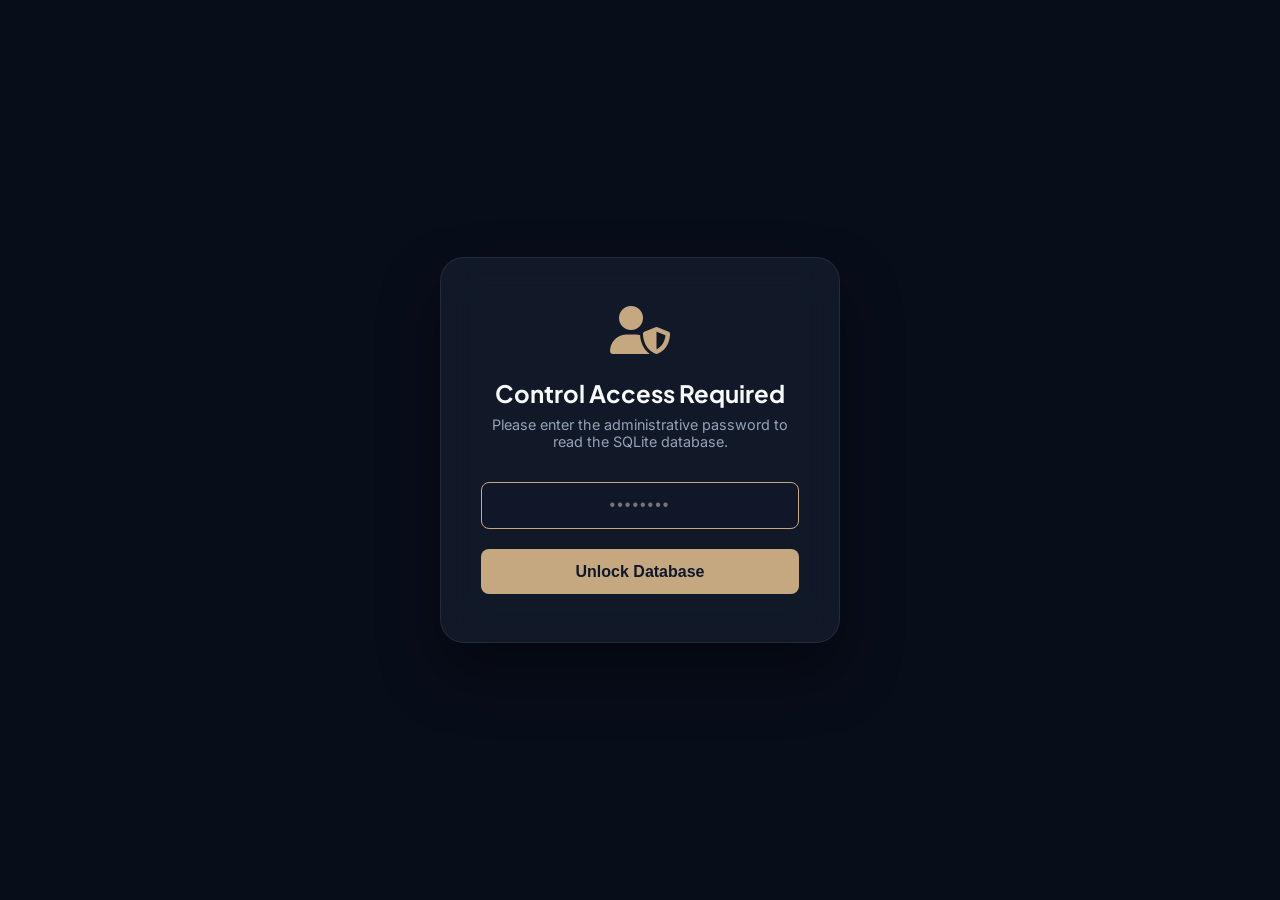
<file: admin.html>
<!DOCTYPE html>
<html lang="en">
<head>
    <meta charset="UTF-8">
    <meta name="viewport" content="width=device-width, initial-scale=1.0">
    <title>HI-TECH AIRCONS | Control Center (Database View)</title>
    
    <!-- Fonts & Icons CDN -->
    <link href="https://fonts.googleapis.com/css2?family=Plus+Jakarta+Sans:wght@500;600;700;800&family=Inter:wght@400;500;600&display=swap" rel="stylesheet">
    <link rel="stylesheet" href="https://cdnjs.cloudflare.com/ajax/libs/font-awesome/6.4.0/css/all.min.css">
    
    <style>
        :root {
            --primary: #0F172A;
            --primary-light: #1E293B;
            --accent: #E63946;
            --accent-hover: #D62230;
            --gold: #C5A880; /* Premium gold accent */
            --bg-dark: #080D1A;
            --glass-bg: rgba(30, 41, 59, 0.45);
            --glass-border: rgba(255, 255, 255, 0.08);
            --text-light: #F8FAFC;
            --text-muted: #94A3B8;
        }

        * {
            box-sizing: border-box;
            margin: 0;
            padding: 0;
        }

        body {
            font-family: 'Inter', sans-serif;
            background-color: var(--bg-dark);
            color: var(--text-light);
            min-height: 100vh;
            overflow-x: hidden;
            display: flex;
            flex-direction: column;
        }

        /* Header Admin Branding */
        .admin-header {
            padding: 1.5rem 2rem;
            background: rgba(15, 23, 42, 0.8);
            backdrop-filter: blur(16px);
            border-bottom: 1px solid var(--glass-border);
            display: flex;
            justify-content: space-between;
            align-items: center;
        }

        .logo-block {
            display: flex;
            align-items: center;
            gap: 0.75rem;
        }

        .logo-block i {
            color: var(--accent);
            font-size: 1.5rem;
        }

        .brand-name {
            font-family: 'Plus Jakarta Sans', sans-serif;
            font-weight: 800;
            font-size: 1.25rem;
            letter-spacing: -0.5px;
        }

        .brand-name span {
            color: var(--gold);
        }

        .badge-admin {
            border: 1px solid var(--gold);
            color: var(--gold);
            padding: 0.25rem 0.75rem;
            font-size: 0.75rem;
            font-weight: 700;
            text-transform: uppercase;
            border-radius: 20px;
            letter-spacing: 1px;
        }

        /* Container & Cards Dashboard */
        .admin-content {
            flex-grow: 1;
            max-width: 1200px;
            width: 100%;
            margin: 3rem auto;
            padding: 0 1.5rem;
            display: none; /* Shown after auth success */
        }

        .dashboard-grid {
            display: grid;
            grid-template-columns: repeat(3, 1fr);
            gap: 1.5rem;
            margin-bottom: 3rem;
        }

        .stat-card {
            background: var(--glass-bg);
            border: 1px solid var(--glass-border);
            backdrop-filter: blur(12px);
            border-radius: 1.25rem;
            padding: 1.5rem 2rem;
            display: flex;
            align-items: center;
            justify-content: space-between;
            box-shadow: 0 20px 40px rgba(0,0,0,0.1);
        }

        .stat-info h3 {
            font-size: 0.85rem;
            text-transform: uppercase;
            color: var(--text-muted);
            letter-spacing: 0.5px;
            margin-bottom: 0.5rem;
        }

        .stat-info p {
            font-size: 2.25rem;
            font-weight: 800;
            font-family: 'Plus Jakarta Sans', sans-serif;
            color: var(--text-light);
            line-height: 1;
        }

        .stat-icon {
            width: 56px;
            height: 56px;
            border-radius: 1rem;
            display: flex;
            align-items: center;
            justify-content: center;
            font-size: 1.5rem;
        }

        .stat-card:nth-child(1) .stat-icon { background: rgba(197, 168, 128, 0.15); color: var(--gold); }
        .stat-card:nth-child(2) .stat-icon { background: rgba(230, 57, 70, 0.15); color: var(--accent); }
        .stat-card:nth-child(3) .stat-icon { background: rgba(56, 189, 248, 0.15); color: #38bdf8; }

        /* Search Filter Controls */
        .controls-panel {
            background: var(--glass-bg);
            border: 1px solid var(--glass-border);
            border-radius: 1.25rem;
            padding: 1.25rem;
            margin-bottom: 2rem;
            display: flex;
            justify-content: space-between;
            align-items: center;
            gap: 1.5rem;
        }

        .search-box-wrapper {
            position: relative;
            flex-grow: 1;
            max-width: 450px;
        }

        .search-box-wrapper i {
            position: absolute;
            left: 1.25rem;
            top: 50%;
            transform: translateY(-50%);
            color: var(--text-muted);
        }

        .search-input {
            width: 100%;
            padding: 0.85rem 1rem 0.85rem 3rem;
            border-radius: 30px;
            background: rgba(15, 23, 42, 0.6);
            border: 1px solid var(--glass-border);
            color: white;
            font-size: 0.95rem;
            outline: none;
            transition: 0.2s;
        }

        .search-input:focus {
            border-color: var(--gold);
        }

        .btn-refresh {
            background-color: var(--primary-light);
            border: 1px solid var(--glass-border);
            color: var(--text-light);
            padding: 0.85rem 1.5rem;
            border-radius: 30px;
            font-weight: 600;
            font-size: 0.9rem;
            cursor: pointer;
            display: inline-flex;
            align-items: center;
            gap: 0.5rem;
            transition: 0.2s;
        }

        .btn-refresh:hover {
            background-color: var(--gold);
            color: var(--primary);
            border-color: var(--gold);
        }

        /* Database Records Table UI */
        .table-container {
            background: var(--glass-bg);
            border: 1px solid var(--glass-border);
            border-radius: 1.5rem;
            overflow: hidden;
            box-shadow: 0 30px 60px rgba(0,0,0,0.15);
        }

        .bookings-table {
            width: 100%;
            border-collapse: collapse;
            text-align: left;
        }

        .bookings-table th {
            background: rgba(15, 23, 42, 0.5);
            padding: 1.25rem 1.5rem;
            font-size: 0.85rem;
            text-transform: uppercase;
            font-weight: 700;
            color: var(--gold);
            letter-spacing: 0.5px;
            border-bottom: 1px solid var(--glass-border);
        }

        .bookings-table td {
            padding: 1.25rem 1.5rem;
            font-size: 0.95rem;
            color: var(--text-light);
            border-bottom: 1px solid var(--glass-border);
        }

        .bookings-table tr:last-child td {
            border-bottom: none;
        }

        .bookings-table tr:hover td {
            background: rgba(255, 255, 255, 0.02);
        }

        .badge-service {
            display: inline-block;
            padding: 0.25rem 0.75rem;
            border-radius: 6px;
            font-size: 0.75rem;
            font-weight: 700;
            text-transform: uppercase;
        }

        .badge-sales { background: rgba(56, 189, 248, 0.15); color: #38bdf8; }
        .badge-install { background: rgba(74, 222, 128, 0.15); color: #4ade80; }
        .badge-repair { background: rgba(248, 113, 113, 0.15); color: #f87171; }
        .badge-maint { background: rgba(251, 146, 60, 0.15); color: #fb923c; }
        .badge-gas { background: rgba(167, 139, 250, 0.15); color: #a78bfa; }
        .badge-amc { background: rgba(232, 121, 249, 0.15); color: #e879f9; }

        .btn-delete {
            background: transparent;
            border: none;
            color: var(--text-muted);
            font-size: 1.1rem;
            cursor: pointer;
            padding: 0.25rem 0.5rem;
            border-radius: 4px;
            transition: 0.2s;
        }

        .btn-delete:hover {
            color: var(--accent);
            background: rgba(230, 57, 70, 0.1);
        }

        .no-data {
            padding: 3rem;
            text-align: center;
            color: var(--text-muted);
            font-size: 1.1rem;
        }

        /* Credentials Authentication Modal (Absolute UI center) */
        .auth-overlay {
            position: fixed;
            top: 0;
            left: 0;
            width: 100%;
            height: 100%;
            background: var(--bg-dark);
            z-index: 99999;
            display: flex;
            align-items: center;
            justify-content: center;
        }

        .auth-card {
            background: var(--glass-bg);
            border: 1px solid var(--glass-border);
            backdrop-filter: blur(20px);
            padding: 3rem 2.5rem;
            border-radius: 1.5rem;
            max-width: 400px;
            width: 100%;
            text-align: center;
            box-shadow: 0 30px 60px rgba(0,0,0,0.4);
        }

        .auth-card i {
            font-size: 3rem;
            color: var(--gold);
            margin-bottom: 1.5rem;
        }

        .auth-card h2 {
            font-family: 'Plus Jakarta Sans', sans-serif;
            font-size: 1.5rem;
            margin-bottom: 0.5rem;
        }

        .auth-card p {
            font-size: 0.9rem;
            color: var(--text-muted);
            margin-bottom: 2rem;
        }

        .auth-form {
            display: flex;
            flex-direction: column;
            gap: 1.25rem;
        }

        .auth-input {
            padding: 0.85rem 1.25rem;
            border-radius: 8px;
            border: 1px solid var(--glass-border);
            background: rgba(15, 23, 42, 0.8);
            color: white;
            font-size: 1rem;
            outline: none;
            text-align: center;
            letter-spacing: 2px;
            transition: 0.2s;
        }

        .auth-input:focus {
            border-color: var(--gold);
        }

        .btn-auth-submit {
            background: var(--gold);
            color: var(--primary);
            border: none;
            padding: 0.85rem 0;
            border-radius: 8px;
            font-weight: 700;
            cursor: pointer;
            font-size: 1rem;
            transition: 0.2s;
        }

        .btn-auth-submit:hover {
            background: white;
        }

        .error-message {
            color: var(--accent);
            font-size: 0.85rem;
            margin-top: 0.5rem;
            display: none;
        }

        /* Footer Copyright */
        .admin-footer {
            padding: 2rem 0;
            text-align: center;
            font-size: 0.8rem;
            color: var(--text-muted);
            border-top: 1px solid var(--glass-border);
            margin-top: 4rem;
        }

        /* TABS NAVIGATION */
        .tabs-navigation {
            display: flex;
            gap: 1rem;
            margin-bottom: 2.5rem;
            border-bottom: 1px solid var(--glass-border);
            padding-bottom: 1.25rem;
        }

        .tab-btn {
            background: transparent;
            border: none;
            color: var(--text-muted);
            padding: 0.85rem 1.75rem;
            font-size: 0.95rem;
            font-weight: 700;
            font-family: 'Plus Jakarta Sans', sans-serif;
            cursor: pointer;
            border-radius: 30px;
            transition: 0.2s;
            display: inline-flex;
            align-items: center;
            gap: 0.5rem;
            border: 1px solid transparent;
        }

        .tab-btn.active {
            background: rgba(197, 168, 128, 0.12);
            color: var(--gold);
            border-color: var(--gold);
        }

        .tab-btn:hover:not(.active) {
            color: white;
            background: rgba(255, 255, 255, 0.04);
        }

        /* CONFIGURATION FORM ELEMENTS */
        .form-group-admin {
            display: flex;
            flex-direction: column;
            gap: 0.5rem;
        }

        .form-group-admin label {
            font-size: 0.8rem;
            font-weight: 700;
            color: var(--text-muted);
            text-transform: uppercase;
            letter-spacing: 0.75px;
        }

        .admin-input-field, .admin-textarea-field {
            width: 100%;
            padding: 0.85rem 1.25rem;
            border-radius: 8px;
            background: rgba(15, 23, 42, 0.75);
            border: 1px solid var(--glass-border);
            color: white;
            font-size: 0.95rem;
            outline: none;
            font-family: 'Inter', sans-serif;
            transition: var(--transition-fast);
        }

        .admin-input-field:focus, .admin-textarea-field:focus {
            border-color: var(--gold);
            background: rgba(15, 23, 42, 0.9);
        }

        .responsive-two-col {
            display: grid;
            grid-template-columns: 1fr 1fr;
            gap: 1.5rem;
        }
        .responsive-two-col.gap-1 { gap: 1rem; }
        .responsive-two-col.gap-2 { gap: 2rem; }

        /* Responsive */
        @media (max-width: 768px) {
            .dashboard-grid { grid-template-columns: 1fr; }
            .controls-panel { flex-direction: column; align-items: stretch; }
            .table-container { overflow-x: auto; }
            .bookings-table { min-width: 600px; }
            .responsive-two-col { grid-template-columns: 1fr; gap: 1rem; }
        }
    </style>
</head>
<body>

    <!-- AUTHENTICATION DIALOG OVERLAY -->
    <div class="auth-overlay" id="authOverlay">
        <div class="auth-card">
            <i class="fa-solid fa-user-shield"></i>
            <h2>Control Access Required</h2>
            <p>Please enter the administrative password to read the SQLite database.</p>
            
            <form class="auth-form" id="authForm">
                <input type="password" id="authPassword" class="auth-input" placeholder="••••••••" required autofocus>
                <button type="submit" class="btn-auth-submit">Unlock Database</button>
                <div class="error-message" id="authError">Incorrect password. Please try again.</div>
            </form>
        </div>
    </div>

    <!-- MAIN CONTROL CENTER PANEL -->
    <header class="admin-header">
        <div class="logo-block">
            <i class="fa-solid fa-cube"></i>
            <span class="brand-name">HI-TECH <span>AIRCONS</span></span>
        </div>
        <div style="display: flex; align-items: center; gap: 1rem;">
            <span class="badge-admin">Admin Dashboard</span>
            <button class="btn-refresh" id="btnLogout" style="background: rgba(230,57,70,0.1); color: var(--accent); border-color: rgba(230,57,70,0.2);"><i class="fa-solid fa-right-from-bracket"></i> Logout</button>
        </div>
    </header>

    <main class="admin-content" id="adminContent">
        <!-- TABS FOR NAVIGATION -->
        <div class="tabs-navigation">
            <button class="tab-btn active" id="tabBookings"><i class="fa-solid fa-list-check"></i> Service Requests</button>
            <button class="tab-btn" id="tabConfig"><i class="fa-solid fa-gears"></i> Edit Website Content</button>
            <button class="tab-btn" id="tabMedia"><i class="fa-solid fa-images"></i> Manage Showroom Media</button>
            <button class="tab-btn" id="tabProducts"><i class="fa-solid fa-boxes-packing"></i> Manage Brand Products</button>
        </div>

        <!-- PANEL 1: BOOKINGS LIST -->
        <div id="bookingsPanel">
            <!-- 1. STATS METRICS GRID -->
            <section class="dashboard-grid">
                <div class="stat-card">
                    <div class="stat-info">
                        <h3>Total Requests</h3>
                        <p id="statTotal">0</p>
                    </div>
                    <div class="stat-icon"><i class="fa-solid fa-inbox"></i></div>
                </div>
                <div class="stat-card">
                    <div class="stat-info">
                        <h3>Sales Enquiries</h3>
                        <p id="statSales">0</p>
                    </div>
                    <div class="stat-icon"><i class="fa-solid fa-tags"></i></div>
                </div>
                <div class="stat-card">
                    <div class="stat-info">
                        <h3>Service & Repairs</h3>
                        <p id="statServices">0</p>
                    </div>
                    <div class="stat-icon"><i class="fa-solid fa-screwdriver-wrench"></i></div>
                </div>
            </section>

            <!-- 2. SEARCH FILTERS BAR -->
            <section class="controls-panel">
                <div class="search-box-wrapper">
                    <i class="fa-solid fa-magnifying-glass"></i>
                    <input type="text" id="searchInput" class="search-input" placeholder="Search by name, phone or service details...">
                </div>
                <button class="btn-refresh" id="btnRefresh"><i class="fa-solid fa-rotate"></i> Refresh Database</button>
            </section>

            <!-- 3. BOOKINGS DATA TABLE -->
            <section class="table-container">
                <table class="bookings-table" id="bookingsTable">
                    <thead>
                        <tr>
                            <th width="80">ID</th>
                            <th width="200">Customer Name</th>
                            <th width="150">Phone Number</th>
                            <th width="180">Service Type</th>
                            <th>Additional Details</th>
                            <th width="180">Received Date</th>
                            <th width="80" style="text-align: center;">Actions</th>
                        </tr>
                    </thead>
                    <tbody id="bookingsTableBody">
                        <!-- Dynamic Rows Insertion -->
                    </tbody>
                </table>
                <div class="no-data" id="noDataRow" style="display: none;">
                    <i class="fa-solid fa-folder-open" style="font-size: 2.5rem; margin-bottom: 1rem; display: block; color: var(--text-muted);"></i>
                    No service bookings found in the SQLite database.
                </div>
            </section>
        </div>

        <!-- PANEL 2: CONFIGURATION EDITOR -->
        <div id="configPanel" style="display: none;">
            <section class="table-container" style="padding: 2.5rem;">
                <h3 style="font-family: 'Plus Jakarta Sans', sans-serif; color: var(--gold); font-size: 1.5rem; margin-bottom: 0.5rem;"><i class="fa-solid fa-circle-info"></i> Edit Showroom & Brand Information</h3>
                <p style="color: var(--text-muted); font-size: 0.9rem; margin-bottom: 2rem;">Update address details, phone numbers, WhatsApp, taglines, GSTIN, and founder information. Saving here updates the live site instantly.</p>
                
                <form class="config-form-element" id="configEditForm">
                    <div class="responsive-two-col gap-2">
                        <!-- Left Column: Business Info -->
                        <div style="display: flex; flex-direction: column; gap: 1.25rem;">
                            <h4 style="border-bottom: 1px solid var(--glass-border); padding-bottom: 0.5rem; color: white;">Business Identity</h4>
                            
                            <div class="form-group-admin">
                                <label for="inputTagline">Showroom Tagline</label>
                                <input type="text" id="inputTagline" class="admin-input-field" required>
                            </div>
                            <div class="form-group-admin">
                                <label for="inputGstin">GSTIN Number</label>
                                <input type="text" id="inputGstin" class="admin-input-field" required>
                            </div>
                            <div class="form-group-admin">
                                <label for="inputAddress">Showroom Physical Address</label>
                                <textarea id="inputAddress" class="admin-textarea-field" rows="3" required></textarea>
                            </div>
                            <div class="form-group-admin">
                                <label for="inputCopyrightYear">Copyright Year</label>
                                <input type="text" id="inputCopyrightYear" class="admin-input-field" required>
                            </div>
                        </div>

                        <!-- Right Column: Contact & Founder Details -->
                        <div style="display: flex; flex-direction: column; gap: 1.25rem;">
                            <h4 style="border-bottom: 1px solid var(--glass-border); padding-bottom: 0.5rem; color: white;">Contact & Leadership Info</h4>
                            
                            <div class="responsive-two-col gap-1">
                                <div class="form-group-admin">
                                    <label for="inputPhone1">Phone Number 1</label>
                                    <input type="text" id="inputPhone1" class="admin-input-field" required>
                                </div>
                                <div class="form-group-admin">
                                    <label for="inputPhone2">Phone Number 2</label>
                                    <input type="text" id="inputPhone2" class="admin-input-field" required>
                                </div>
                            </div>
                            <div class="responsive-two-col gap-1">
                                <div class="form-group-admin">
                                    <label for="inputEmail">Email Address</label>
                                    <input type="email" id="inputEmail" class="admin-input-field" required>
                                </div>
                                <div class="form-group-admin">
                                    <label for="inputWhatsapp">WhatsApp Number (e.g. 918072157403)</label>
                                    <input type="text" id="inputWhatsapp" class="admin-input-field" required>
                                </div>
                            </div>
                            
                            <div class="responsive-two-col gap-1">
                                <div class="form-group-admin">
                                    <label for="inputOwnerName">Owner Name</label>
                                    <input type="text" id="inputOwnerName" class="admin-input-field" required>
                                </div>
                                <div class="form-group-admin">
                                    <label for="inputOwnerTitle">Owner Designation</label>
                                    <input type="text" id="inputOwnerTitle" class="admin-input-field" required>
                                </div>
                            </div>
                            <div class="form-group-admin">
                                <label for="inputOwnerQuote">Founder's Quote / Vision Statement</label>
                                <textarea id="inputOwnerQuote" class="admin-textarea-field" rows="2" required></textarea>
                            </div>
                        </div>
                    </div>
                                <!-- EMAIL BOOKING ALERTS SETTINGS -->
                    <h4 style="color: var(--gold); font-family: 'Plus Jakarta Sans', sans-serif; margin-top: 3.5rem; margin-bottom: 1.5rem; border-bottom: 1px solid var(--glass-border); padding-bottom: 0.5rem;"><i class="fa-solid fa-envelope"></i> Email Booking Alerts Settings (SMTP)</h4>
                    
                    <div style="background: rgba(15, 23, 42, 0.4); border: 1px solid var(--glass-border); padding: 1.5rem; border-radius: 1rem; display: flex; flex-direction: column; gap: 1.25rem; margin-bottom: 2rem;">
                        <div style="display: flex; align-items: center; gap: 0.75rem;">
                            <input type="checkbox" id="inputEmailAlertsEnabled" style="width: 1.25rem; height: 1.25rem; accent-color: var(--gold); cursor: pointer;">
                            <label for="inputEmailAlertsEnabled" style="color: white; font-weight: 600; cursor: pointer;">Enable Real-time Email Alerts on New Bookings</label>
                        </div>
                        
                        <div class="responsive-two-col">
                            <div class="form-group-admin">
                                <label for="inputSmtpEmail">SMTP Sender Email</label>
                                <input type="email" id="inputSmtpEmail" class="admin-input-field" placeholder="yourbusiness@gmail.com">
                            </div>
                            <div class="form-group-admin">
                                <label for="inputSmtpPassword">SMTP App Password</label>
                                <div style="position: relative; display: flex; align-items: center;">
                                    <input type="password" id="inputSmtpPassword" class="admin-input-field" placeholder="Enter App Password Key" style="padding-right: 3rem; width: 100%;">
                                    <button type="button" id="toggleSmtpPassword" style="position: absolute; right: 1rem; background: none; border: none; color: var(--text-muted); cursor: pointer; font-size: 1.1rem; padding: 0.25rem; display: flex; align-items: center;" title="Show/Hide Password">
                                        <i class="fa-solid fa-eye" id="toggleSmtpPasswordIcon" style="color: var(--text-muted);"></i>
                                    </button>
                                </div>
                            </div>
                        </div>

                        <div class="responsive-two-col">
                            <div class="form-group-admin">
                                <label for="inputAlertRecipientEmail">Recipient Email Address</label>
                                <input type="email" id="inputAlertRecipientEmail" class="admin-input-field" placeholder="yourpersonal@gmail.com">
                            </div>
                            <div class="form-group-admin">
                                <label style="display:flex; justify-content:space-between;">
                                    <span>SMTP Server Host</span>
                                    <span style="font-size:0.75rem; color:var(--text-muted);">Gmail: smtp.gmail.com</span>
                                </label>
                                <input type="text" id="inputSmtpServer" class="admin-input-field" placeholder="smtp.gmail.com">
                            </div>
                        </div>

                        <div style="max-width: 200px;" class="form-group-admin">
                            <label>SMTP Port (e.g. 587)</label>
                            <input type="number" id="inputSmtpPort" class="admin-input-field" placeholder="587">
                        </div>
                    </div>

                    <div style="margin-top: 3rem; display: flex; gap: 1.5rem; justify-content: flex-end;">
                        <button type="button" class="btn-refresh" id="btnCancelConfig" style="background: rgba(255,255,255,0.05); color: white;"><i class="fa-solid fa-xmark"></i> Reset Form</button>
                        <button type="submit" class="btn-refresh" id="btnSaveConfig" style="background: var(--gold); color: var(--primary); border-color: var(--gold);"><i class="fa-solid fa-floppy-disk"></i> Save Site Information</button>
                    </div>
                </form>
            </section>
        </div>

        <!-- PANEL 3: MEDIA MANAGER -->
        <div id="mediaPanel" style="display: none;">
            <section class="table-container" style="padding: 2.5rem;">
                <h3 style="font-family: 'Plus Jakarta Sans', sans-serif; color: var(--gold); font-size: 1.5rem; margin-bottom: 0.5rem;"><i class="fa-solid fa-images"></i> Update Showroom & Brand Media</h3>
                <p style="color: var(--text-muted); font-size: 0.9rem; margin-bottom: 2.5rem;">Upload new images to dynamically replace key assets across the website. The uploaded files will overwrite existing assets on the server.</p>
                
                <div style="display: grid; grid-template-columns: repeat(3, 1fr); gap: 2rem;">
                    <!-- Media Card 1: Logo -->
                    <div style="background: rgba(15, 23, 42, 0.4); border: 1px solid var(--glass-border); padding: 1.5rem; border-radius: 1rem; text-align: center; display: flex; flex-direction: column; gap: 1rem;">
                        <h4 style="color: white; font-family: 'Plus Jakarta Sans', sans-serif;">Showroom Logo</h4>
                        <div style="height: 120px; display: flex; align-items: center; justify-content: center; overflow: hidden; border-radius: 8px; background: rgba(0,0,0,0.2); border: 1px dashed var(--glass-border);">
                            <img src="assets/logo.jpg" alt="Logo Preview" style="max-height: 100%; max-width: 100%; object-fit: contain;" id="previewLogo">
                        </div>
                        <p style="font-size: 0.75rem; color: var(--text-muted);">Recommended: Square format (1:1), JPG/JPEG.</p>
                        <input type="file" id="uploadLogoInput" accept="image/jpeg,image/jpg" style="display: none;">
                        <button class="btn-refresh" onclick="document.getElementById('uploadLogoInput').click()" style="background: rgba(255,255,255,0.05); color: white;"><i class="fa-solid fa-cloud-arrow-up"></i> Select Logo Image</button>
                        <button class="btn-refresh" id="btnUploadLogo" style="background: var(--gold); color: var(--primary); border-color: var(--gold); display: none;"><i class="fa-solid fa-circle-check"></i> Upload Logo</button>
                    </div>

                    <!-- Media Card 2: Owner Portrait -->
                    <div style="background: rgba(15, 23, 42, 0.4); border: 1px solid var(--glass-border); padding: 1.5rem; border-radius: 1rem; text-align: center; display: flex; flex-direction: column; gap: 1rem;">
                        <h4 style="color: white; font-family: 'Plus Jakarta Sans', sans-serif;">Founder Portrait</h4>
                        <div style="height: 120px; display: flex; align-items: center; justify-content: center; overflow: hidden; border-radius: 8px; background: rgba(0,0,0,0.2); border: 1px dashed var(--glass-border);">
                            <img src="assets/owner.jpg" alt="Owner Preview" style="max-height: 100%; max-width: 100%; object-fit: cover; object-position: top center;" id="previewOwner">
                        </div>
                        <p style="font-size: 0.75rem; color: var(--text-muted);">Recommended: Portrait (3:4 ratio), JPG/JPEG.</p>
                        <input type="file" id="uploadOwnerInput" accept="image/jpeg,image/jpg" style="display: none;">
                        <button class="btn-refresh" onclick="document.getElementById('uploadOwnerInput').click()" style="background: rgba(255,255,255,0.05); color: white;"><i class="fa-solid fa-cloud-arrow-up"></i> Select Portrait Image</button>
                        <button class="btn-refresh" id="btnUploadOwner" style="background: var(--gold); color: var(--primary); border-color: var(--gold); display: none;"><i class="fa-solid fa-circle-check"></i> Upload Portrait</button>
                    </div>

                    <!-- Media Card 3: Hero BG -->
                    <div style="background: rgba(15, 23, 42, 0.4); border: 1px solid var(--glass-border); padding: 1.5rem; border-radius: 1rem; text-align: center; display: flex; flex-direction: column; gap: 1rem;">
                        <h4 style="color: white; font-family: 'Plus Jakarta Sans', sans-serif;">Hero Banner BG</h4>
                        <div style="height: 120px; display: flex; align-items: center; justify-content: center; overflow: hidden; border-radius: 8px; background: rgba(0,0,0,0.2); border: 1px dashed var(--glass-border);">
                            <img src="assets/hero-bg.png" alt="Hero BG Preview" style="max-height: 100%; max-width: 100%; object-fit: cover;" id="previewHero">
                        </div>
                        <p style="font-size: 0.75rem; color: var(--text-muted);">Recommended: Landscape, PNG format.</p>
                        <input type="file" id="uploadHeroInput" accept="image/png" style="display: none;">
                        <button class="btn-refresh" onclick="document.getElementById('uploadHeroInput').click()" style="background: rgba(255,255,255,0.05); color: white;"><i class="fa-solid fa-cloud-arrow-up"></i> Select Background Image</button>
                        <button class="btn-refresh" id="btnUploadHero" style="background: var(--gold); color: var(--primary); border-color: var(--gold); display: none;"><i class="fa-solid fa-circle-check"></i> Upload Background</button>
                    </div>
                </div>

                <!-- PORTFOLIO IMAGES SECTION -->
                <h4 style="color: white; font-family: 'Plus Jakarta Sans', sans-serif; margin-top: 3.5rem; margin-bottom: 1.5rem; border-bottom: 1px solid var(--glass-border); padding-bottom: 0.5rem;"><i class="fa-solid fa-images"></i> Edit Portfolio Gallery Pictures</h4>
                
                <div style="display: grid; grid-template-columns: repeat(3, 1fr); gap: 2rem;">
                    <!-- Gallery Item 1 -->
                    <div style="background: rgba(15, 23, 42, 0.4); border: 1px solid var(--glass-border); padding: 1.5rem; border-radius: 1rem; text-align: center; display: flex; flex-direction: column; gap: 1rem;">
                        <h5 style="color: white; font-family: 'Plus Jakarta Sans', sans-serif;">Showroom Floor (Item 1)</h5>
                        <div style="height: 120px; display: flex; align-items: center; justify-content: center; overflow: hidden; border-radius: 8px; background: rgba(0,0,0,0.2); border: 1px dashed var(--glass-border);">
                            <img src="assets/gallery-showroom.png" alt="Showroom Preview" style="max-height: 100%; max-width: 100%; object-fit: cover;" id="previewGalleryShowroom">
                        </div>
                        <p style="font-size: 0.75rem; color: var(--text-muted);">Recommended: Landscape, PNG format.</p>
                        <input type="file" id="uploadGalleryShowroomInput" accept="image/png" style="display: none;">
                        <button class="btn-refresh" onclick="document.getElementById('uploadGalleryShowroomInput').click()" style="background: rgba(255,255,255,0.05); color: white;"><i class="fa-solid fa-cloud-arrow-up"></i> Select Image</button>
                        <button class="btn-refresh" id="btnUploadGalleryShowroom" style="background: var(--gold); color: var(--primary); border-color: var(--gold); display: none;"><i class="fa-solid fa-circle-check"></i> Upload</button>
                    </div>

                    <!-- Gallery Item 2 -->
                    <div style="background: rgba(15, 23, 42, 0.4); border: 1px solid var(--glass-border); padding: 1.5rem; border-radius: 1rem; text-align: center; display: flex; flex-direction: column; gap: 1rem;">
                        <h5 style="color: white; font-family: 'Plus Jakarta Sans', sans-serif;">Residential Split (Item 2)</h5>
                        <div style="height: 120px; display: flex; align-items: center; justify-content: center; overflow: hidden; border-radius: 8px; background: rgba(0,0,0,0.2); border: 1px dashed var(--glass-border);">
                            <img src="assets/gallery-split.png" alt="Split Preview" style="max-height: 100%; max-width: 100%; object-fit: cover;" id="previewGallerySplit">
                        </div>
                        <p style="font-size: 0.75rem; color: var(--text-muted);">Recommended: Landscape, PNG format.</p>
                        <input type="file" id="uploadGallerySplitInput" accept="image/png" style="display: none;">
                        <button class="btn-refresh" onclick="document.getElementById('uploadGallerySplitInput').click()" style="background: rgba(255,255,255,0.05); color: white;"><i class="fa-solid fa-cloud-arrow-up"></i> Select Image</button>
                        <button class="btn-refresh" id="btnUploadGallerySplit" style="background: var(--gold); color: var(--primary); border-color: var(--gold); display: none;"><i class="fa-solid fa-circle-check"></i> Upload</button>
                    </div>

                    <!-- Gallery Item 3 -->
                    <div style="background: rgba(15, 23, 42, 0.4); border: 1px solid var(--glass-border); padding: 1.5rem; border-radius: 1rem; text-align: center; display: flex; flex-direction: column; gap: 1rem;">
                        <h5 style="color: white; font-family: 'Plus Jakarta Sans', sans-serif;">Commercial VRF (Item 3)</h5>
                        <div style="height: 120px; display: flex; align-items: center; justify-content: center; overflow: hidden; border-radius: 8px; background: rgba(0,0,0,0.2); border: 1px dashed var(--glass-border);">
                            <img src="assets/gallery-commercial-vrv.png" alt="VRF Preview" style="max-height: 100%; max-width: 100%; object-fit: cover;" id="previewGalleryCommercialVrv">
                        </div>
                        <p style="font-size: 0.75rem; color: var(--text-muted);">Recommended: Landscape, PNG format.</p>
                        <input type="file" id="uploadGalleryCommercialVrvInput" accept="image/png" style="display: none;">
                        <button class="btn-refresh" onclick="document.getElementById('uploadGalleryCommercialVrvInput').click()" style="background: rgba(255,255,255,0.05); color: white;"><i class="fa-solid fa-cloud-arrow-up"></i> Select Image</button>
                        <button class="btn-refresh" id="btnUploadGalleryCommercialVrv" style="background: var(--gold); color: var(--primary); border-color: var(--gold); display: none;"><i class="fa-solid fa-circle-check"></i> Upload</button>
                    </div>
                </div>

                <div style="display: grid; grid-template-columns: repeat(3, 1fr); gap: 2rem; margin-top: 2rem;">
                    <!-- Gallery Item 4 -->
                    <div style="background: rgba(15, 23, 42, 0.4); border: 1px solid var(--glass-border); padding: 1.5rem; border-radius: 1rem; text-align: center; display: flex; flex-direction: column; gap: 1rem;">
                        <h5 style="color: white; font-family: 'Plus Jakarta Sans', sans-serif;">Precision Repairs (Item 4)</h5>
                        <div style="height: 120px; display: flex; align-items: center; justify-content: center; overflow: hidden; border-radius: 8px; background: rgba(0,0,0,0.2); border: 1px dashed var(--glass-border);">
                            <img src="assets/gallery-repair-gas.png" alt="Repairs Preview" style="max-height: 100%; max-width: 100%; object-fit: cover;" id="previewGalleryRepairGas">
                        </div>
                        <p style="font-size: 0.75rem; color: var(--text-muted);">Recommended: Landscape, PNG format.</p>
                        <input type="file" id="uploadGalleryRepairGasInput" accept="image/png" style="display: none;">
                        <button class="btn-refresh" onclick="document.getElementById('uploadGalleryRepairGasInput').click()" style="background: rgba(255,255,255,0.05); color: white;"><i class="fa-solid fa-cloud-arrow-up"></i> Select Image</button>
                        <button class="btn-refresh" id="btnUploadGalleryRepairGas" style="background: var(--gold); color: var(--primary); border-color: var(--gold); display: none;"><i class="fa-solid fa-circle-check"></i> Upload</button>
                    </div>

                    <!-- Gallery Item 5 -->
                    <div style="background: rgba(15, 23, 42, 0.4); border: 1px solid var(--glass-border); padding: 1.5rem; border-radius: 1rem; text-align: center; display: flex; flex-direction: column; gap: 1rem;">
                        <h5 style="color: white; font-family: 'Plus Jakarta Sans', sans-serif;">Office Cassette (Item 5)</h5>
                        <div style="height: 120px; display: flex; align-items: center; justify-content: center; overflow: hidden; border-radius: 8px; background: rgba(0,0,0,0.2); border: 1px dashed var(--glass-border);">
                            <img src="assets/gallery-office-cassette.png" alt="Cassette Preview" style="max-height: 100%; max-width: 100%; object-fit: cover;" id="previewGalleryOfficeCassette">
                        </div>
                        <p style="font-size: 0.75rem; color: var(--text-muted);">Recommended: Landscape, PNG format.</p>
                        <input type="file" id="uploadGalleryOfficeCassetteInput" accept="image/png" style="display: none;">
                        <button class="btn-refresh" onclick="document.getElementById('uploadGalleryOfficeCassetteInput').click()" style="background: rgba(255,255,255,0.05); color: white;"><i class="fa-solid fa-cloud-arrow-up"></i> Select Image</button>
                        <button class="btn-refresh" id="btnUploadGalleryOfficeCassette" style="background: var(--gold); color: var(--primary); border-color: var(--gold); display: none;"><i class="fa-solid fa-circle-check"></i> Upload</button>
                    </div>

                    <!-- Gallery Item 6 -->
                    <div style="background: rgba(15, 23, 42, 0.4); border: 1px solid var(--glass-border); padding: 1.5rem; border-radius: 1rem; text-align: center; display: flex; flex-direction: column; gap: 1rem;">
                        <h5 style="color: white; font-family: 'Plus Jakarta Sans', sans-serif;">PCB Repair (Item 6)</h5>
                        <div style="height: 120px; display: flex; align-items: center; justify-content: center; overflow: hidden; border-radius: 8px; background: rgba(0,0,0,0.2); border: 1px dashed var(--glass-border);">
                            <img src="assets/gallery-repair-pcb.png" alt="PCB Preview" style="max-height: 100%; max-width: 100%; object-fit: cover;" id="previewGalleryRepairPcb">
                        </div>
                        <p style="font-size: 0.75rem; color: var(--text-muted);">Recommended: Landscape, PNG format.</p>
                        <input type="file" id="uploadGalleryRepairPcbInput" accept="image/png" style="display: none;">
                        <button class="btn-refresh" onclick="document.getElementById('uploadGalleryRepairPcbInput').click()" style="background: rgba(255,255,255,0.05); color: white;"><i class="fa-solid fa-cloud-arrow-up"></i> Select Image</button>
                        <button class="btn-refresh" id="btnUploadGalleryRepairPcb" style="background: var(--gold); color: var(--primary); border-color: var(--gold); display: none;"><i class="fa-solid fa-circle-check"></i> Upload</button>
                    </div>
                </div>
            </section>
        </div>

        <!-- PANEL 4: PRODUCTS EDITOR -->
        <div id="productsPanel" style="display: none;">
            <section class="table-container" style="padding: 2.5rem;">
                <h3 style="font-family: 'Plus Jakarta Sans', sans-serif; color: var(--gold); font-size: 1.5rem; margin-bottom: 0.5rem;"><i class="fa-solid fa-boxes-packing"></i> Manage Brand Catalog & Product Images</h3>
                <p style="color: var(--text-muted); font-size: 0.9rem; margin-bottom: 2rem;">Select an AC brand from the dropdown to edit its title, descriptions, product specifications, prices, and image links.</p>
                
                <div class="form-group-admin" style="max-width: 300px; margin-bottom: 2.5rem;">
                    <label for="selectProductBrand">Select AC Brand to Edit</label>
                    <select id="selectProductBrand" class="admin-input-field" style="background: rgba(15, 23, 42, 0.9);">
                        <option value="">-- Select Brand --</option>
                        <option value="daikin">Daikin</option>
                        <option value="lg">LG</option>
                        <option value="voltas">Voltas</option>
                        <option value="bluestar">Blue Star</option>
                        <option value="hitachi">Hitachi</option>
                        <option value="panasonic">Panasonic</option>
                        <option value="carrier">Carrier</option>
                        <option value="samsung">Samsung</option>
                        <option value="haier">Haier</option>
                        <option value="lloyd">Lloyd</option>
                        <option value="mitsubishi">Mitsubishi</option>
                        <option value="ogeneral">O General</option>
                        <option value="godrej">Godrej</option>
                        <option value="whirlpool">Whirlpool</option>
                        <option value="ifb">IFB</option>
                    </select>
                </div>

                <form class="config-form-element" id="brandProductsEditForm" style="display: none;">
                    <div class="responsive-two-col gap-2">
                        <!-- Left Product Card Form -->
                        <div style="background: rgba(15, 23, 42, 0.4); border: 1px solid var(--glass-border); padding: 1.5rem; border-radius: 1rem; display: flex; flex-direction: column; gap: 1.25rem;">
                            <h4 id="prod1HeaderTitle" style="color: var(--gold); border-bottom: 1px solid var(--glass-border); padding-bottom: 0.5rem; font-family: 'Plus Jakarta Sans', sans-serif;">Product Model 1</h4>
                            
                            <div class="form-group-admin">
                                <label for="prod1Name">Model Name</label>
                                <input type="text" id="prod1Name" class="admin-input-field" required>
                            </div>
                            <div class="form-group-admin">
                                <label for="prod1Price">Price (e.g. ₹42,000)</label>
                                <input type="text" id="prod1Price" class="admin-input-field" required>
                            </div>
                            <div class="form-group-admin">
                                <label for="prod1Specs">Technical Specifications</label>
                                <textarea id="prod1Specs" class="admin-textarea-field" rows="2" required></textarea>
                            </div>
                            <div class="form-group-admin">
                                <label for="prod1Image">Product Image Link (URL)</label>
                                <input type="text" id="prod1Image" class="admin-input-field" required>
                            </div>
                        </div>

                        <!-- Right Product Card Form -->
                        <div style="background: rgba(15, 23, 42, 0.4); border: 1px solid var(--glass-border); padding: 1.5rem; border-radius: 1rem; display: flex; flex-direction: column; gap: 1.25rem;">
                            <h4 id="prod2HeaderTitle" style="color: var(--gold); border-bottom: 1px solid var(--glass-border); padding-bottom: 0.5rem; font-family: 'Plus Jakarta Sans', sans-serif;">Product Model 2</h4>
                            
                            <div class="form-group-admin">
                                <label for="prod2Name">Model Name</label>
                                <input type="text" id="prod2Name" class="admin-input-field" required>
                            </div>
                            <div class="form-group-admin">
                                <label for="prod2Price">Price (e.g. ₹74,000)</label>
                                <input type="text" id="prod2Price" class="admin-input-field" required>
                            </div>
                            <div class="form-group-admin">
                                <label for="prod2Specs">Technical Specifications</label>
                                <textarea id="prod2Specs" class="admin-textarea-field" rows="2" required></textarea>
                            </div>
                            <div class="form-group-admin">
                                <label for="prod2Image">Product Image Link (URL)</label>
                                <input type="text" id="prod2Image" class="admin-input-field" required>
                            </div>
                        </div>
                    </div>

                    <div style="margin-top: 3rem; display: flex; gap: 1.5rem; justify-content: flex-end;">
                        <button type="submit" class="btn-refresh" style="background: var(--gold); color: var(--primary); border-color: var(--gold);"><i class="fa-solid fa-floppy-disk"></i> Save Catalog Updates</button>
                    </div>
                </form>
            </section>
        </div>
    </main>

    <!-- BOOKING EDIT MODAL -->
    <div class="auth-overlay" id="editBookingModal" style="display: none; background: rgba(8, 13, 26, 0.85); backdrop-filter: blur(10px); z-index: 999999;">
        <div class="auth-card" style="max-width: 500px; text-align: left; padding: 2.5rem;">
            <h3 style="font-family: 'Plus Jakarta Sans', sans-serif; color: var(--gold); font-size: 1.5rem; margin-bottom: 1.5rem;"><i class="fa-solid fa-pen-to-square"></i> Edit Booking Request</h3>
            
            <form class="auth-form" id="editBookingForm" style="display: flex; flex-direction: column; gap: 1.25rem;">
                <input type="hidden" id="editBookingId">
                <div class="form-group-admin">
                    <label for="editBookingName">Customer Name</label>
                    <input type="text" id="editBookingName" class="admin-input-field" required>
                </div>
                <div class="form-group-admin">
                    <label for="editBookingPhone">Phone Number</label>
                    <input type="text" id="editBookingPhone" class="admin-input-field" required>
                </div>
                <div class="form-group-admin">
                    <label for="editBookingService">Service Type</label>
                    <select id="editBookingService" class="admin-input-field" style="background: rgba(15, 23, 42, 0.9);" required>
                        <option value="sales">Sales Inquiry</option>
                        <option value="installation">Installation</option>
                        <option value="repair">Repair</option>
                        <option value="maintenance">Jet Cleaning</option>
                        <option value="gas">Gas Refill</option>
                        <option value="amc">AMC Plan</option>
                    </select>
                </div>
                <div class="form-group-admin">
                    <label for="editBookingNotes">Additional Details / Notes</label>
                    <textarea id="editBookingNotes" class="admin-textarea-field" rows="3"></textarea>
                </div>
                
                <div style="margin-top: 1.5rem; display: flex; gap: 1rem; justify-content: flex-end;">
                    <button type="button" class="btn-refresh" id="btnCancelEditBooking" style="background: rgba(255,255,255,0.05); color: white;"><i class="fa-solid fa-xmark"></i> Cancel</button>
                    <button type="submit" class="btn-refresh" style="background: var(--gold); color: var(--primary); border-color: var(--gold);"><i class="fa-solid fa-floppy-disk"></i> Save Changes</button>
                </div>
            </form>
        </div>
    </div>

    <footer class="admin-footer">
        <p>&copy; 2025 HI-TECH AIRCONS. Private database control console. Authorized personnel only.</p>
    </footer>

    <!-- CLIENT CONTROLLER SCRIPT -->
    <script>
        const ADMIN_TOKEN = "hi-tech-admin-token-2026";
        let bookingsData = [];
        let currentConfig = {};
        let productsData = {};

        // Auth form handler
        const authOverlay = document.getElementById('authOverlay');
        const authForm = document.getElementById('authForm');
        const authPassword = document.getElementById('authPassword');
        const authError = document.getElementById('authError');
        const adminContent = document.getElementById('adminContent');

        // Check if token is already verified in this session
        if (sessionStorage.getItem('admin_authenticated') === 'true') {
            authOverlay.style.display = 'none';
            adminContent.style.display = 'block';
            fetchBookings();
            fetchConfig();
            fetchProducts();
        }

        authForm.addEventListener('submit', (e) => {
            e.preventDefault();
            if (authPassword.value === 'hitechilyasaircons') {
                sessionStorage.setItem('admin_authenticated', 'true');
                authOverlay.style.display = 'none';
                adminContent.style.display = 'block';
                fetchBookings();
                fetchConfig();
                fetchProducts();
            } else {
                authError.style.display = 'block';
                authPassword.value = '';
                authPassword.focus();
            }
        });

        // Logout action
        document.getElementById('btnLogout').addEventListener('click', () => {
            sessionStorage.removeItem('admin_authenticated');
            location.reload();
        });

        // Refresh database
        document.getElementById('btnRefresh').addEventListener('click', fetchBookings);

        // Tab switching logic
        const tabBookings = document.getElementById('tabBookings');
        const tabConfig = document.getElementById('tabConfig');
        const tabMedia = document.getElementById('tabMedia');
        const tabProducts = document.getElementById('tabProducts');
        
        const bookingsPanel = document.getElementById('bookingsPanel');
        const configPanel = document.getElementById('configPanel');
        const mediaPanel = document.getElementById('mediaPanel');
        const productsPanel = document.getElementById('productsPanel');

        tabBookings.addEventListener('click', () => {
            setActiveTab(tabBookings, bookingsPanel);
        });

        tabConfig.addEventListener('click', () => {
            setActiveTab(tabConfig, configPanel);
            fetchConfig();
        });

        tabMedia.addEventListener('click', () => {
            setActiveTab(tabMedia, mediaPanel);
        });

        tabProducts.addEventListener('click', () => {
            setActiveTab(tabProducts, productsPanel);
            fetchProducts();
        });

        function setActiveTab(activeTab, activePanel) {
            [tabBookings, tabConfig, tabMedia, tabProducts].forEach(t => t.classList.remove('active'));
            [bookingsPanel, configPanel, mediaPanel, productsPanel].forEach(p => p.style.display = 'none');
            
            activeTab.classList.add('active');
            activePanel.style.display = 'block';
        }

        // Fetch API request (Bookings)
        async function fetchBookings() {
            try {
                const response = await fetch('/api/admin/bookings', {
                    method: 'GET',
                    headers: {
                        'Authorization': `Bearer ${ADMIN_TOKEN}`
                    }
                });
                
                if (!response.ok) {
                    const errData = await response.json().catch(() => ({}));
                    throw new Error(errData.error || "Failed to load database. Unauthorized.");
                }
                
                const data = await response.json();
                if (data.success) {
                    bookingsData = data.bookings;
                    renderBookings(bookingsData);
                    calculateStats(bookingsData);
                }
            } catch (err) {
                alert(err.message);
                sessionStorage.removeItem('admin_authenticated');
                location.reload();
            }
        }

        // Fetch website config details
        async function fetchConfig() {
            try {
                const response = await fetch('/api/config');
                if (!response.ok) throw new Error("Failed to load website configuration.");
                currentConfig = await response.json();
                populateConfigForm(currentConfig);
            } catch (err) {
                alert(err.message);
            }
        }

        // Fetch products catalog list
        async function fetchProducts() {
            try {
                const response = await fetch('/api/products');
                if (!response.ok) throw new Error("Failed to load products list.");
                productsData = await response.json();
            } catch (err) {
                alert(err.message);
            }
        }

        // Fill config form fields
        function populateConfigForm(config) {
            document.getElementById('inputTagline').value = config.tagline || '';
            document.getElementById('inputGstin').value = config.gstin || '';
            document.getElementById('inputAddress').value = config.address || '';
            document.getElementById('inputCopyrightYear').value = config.copyright_year || '';
            document.getElementById('inputPhone1').value = config.phone1 || '';
            document.getElementById('inputPhone2').value = config.phone2 || '';
            document.getElementById('inputEmail').value = config.email || '';
            document.getElementById('inputWhatsapp').value = config.whatsapp_num || '';
            document.getElementById('inputOwnerName').value = config.owner_name || '';
            document.getElementById('inputOwnerTitle').value = config.owner_title || '';
            document.getElementById('inputOwnerQuote').value = config.owner_quote || '';
            
            // Email Alerts
            document.getElementById('inputEmailAlertsEnabled').checked = config.email_alerts_enabled || false;
            document.getElementById('inputSmtpEmail').value = config.smtp_email || '';
            document.getElementById('inputSmtpPassword').value = config.smtp_password || '';
            document.getElementById('inputAlertRecipientEmail').value = config.alert_recipient_email || '';
            document.getElementById('inputSmtpServer').value = config.smtp_server || 'smtp.gmail.com';
            document.getElementById('inputSmtpPort').value = config.smtp_port || 587;
        }

        // Reset config form button handler
        document.getElementById('btnCancelConfig').addEventListener('click', () => {
            populateConfigForm(currentConfig);
        });

        // Save config changes form handler
        document.getElementById('configEditForm').addEventListener('submit', async (e) => {
            e.preventDefault();
            const updatedConfig = {
                tagline: document.getElementById('inputTagline').value.trim(),
                gstin: document.getElementById('inputGstin').value.trim(),
                address: document.getElementById('inputAddress').value.trim(),
                copyright_year: document.getElementById('inputCopyrightYear').value.trim(),
                phone1: document.getElementById('inputPhone1').value.trim(),
                phone2: document.getElementById('inputPhone2').value.trim(),
                email: document.getElementById('inputEmail').value.trim(),
                whatsapp_num: document.getElementById('inputWhatsapp').value.trim(),
                owner_name: document.getElementById('inputOwnerName').value.trim(),
                owner_title: document.getElementById('inputOwnerTitle').value.trim(),
                owner_quote: document.getElementById('inputOwnerQuote').value.trim(),
                email_alerts_enabled: document.getElementById('inputEmailAlertsEnabled').checked,
                smtp_email: document.getElementById('inputSmtpEmail').value.trim(),
                smtp_password: document.getElementById('inputSmtpPassword').value.trim(),
                alert_recipient_email: document.getElementById('inputAlertRecipientEmail').value.trim(),
                smtp_server: document.getElementById('inputSmtpServer').value.trim(),
                smtp_port: parseInt(document.getElementById('inputSmtpPort').value.trim()) || 587
            };

            try {
                const response = await fetch('/api/config', {
                    method: 'POST',
                    headers: {
                        'Content-Type': 'application/json',
                        'Authorization': `Bearer ${ADMIN_TOKEN}`
                    },
                    body: JSON.stringify(updatedConfig)
                });

                const resData = await response.json();
                if (response.ok && resData.success) {
                    alert("Website configuration updated successfully!");
                    currentConfig = updatedConfig;
                } else {
                    alert("Failed to update website configuration: " + (resData.error || 'Unknown error'));
                }
            } catch (err) {
                alert("Network error: " + err.message);
            }
        });

        // Brand catalog selector logic
        const selectBrand = document.getElementById('selectProductBrand');
        const catalogForm = document.getElementById('brandProductsEditForm');

        selectBrand.addEventListener('change', () => {
            const brandKey = selectBrand.value;
            if (!brandKey || !productsData[brandKey]) {
                catalogForm.style.display = 'none';
                return;
            }

            const brandObj = productsData[brandKey];
            
            // Set Headers
            document.getElementById('prod1HeaderTitle').innerText = `${brandObj.title} - Product 1`;
            document.getElementById('prod2HeaderTitle').innerText = `${brandObj.title} - Product 2`;

            // Fill inputs Product 1
            const p1 = brandObj.products[0];
            document.getElementById('prod1Name').value = p1.name || '';
            document.getElementById('prod1Price').value = p1.price || '';
            document.getElementById('prod1Specs').value = p1.specs || '';
            document.getElementById('prod1Image').value = p1.image || '';

            // Fill inputs Product 2
            const p2 = brandObj.products[1];
            document.getElementById('prod2Name').value = p2.name || '';
            document.getElementById('prod2Price').value = p2.price || '';
            document.getElementById('prod2Specs').value = p2.specs || '';
            document.getElementById('prod2Image').value = p2.image || '';

            catalogForm.style.display = 'block';
        });

        // Save catalog updates
        catalogForm.addEventListener('submit', async (e) => {
            e.preventDefault();
            const brandKey = selectBrand.value;
            if (!brandKey) return;

            // Clone data first
            const brandObj = { ...productsData[brandKey] };
            brandObj.products = [
                {
                    name: document.getElementById('prod1Name').value.trim(),
                    price: document.getElementById('prod1Price').value.trim(),
                    specs: document.getElementById('prod1Specs').value.trim(),
                    image: document.getElementById('prod1Image').value.trim()
                },
                {
                    name: document.getElementById('prod2Name').value.trim(),
                    price: document.getElementById('prod2Price').value.trim(),
                    specs: document.getElementById('prod2Specs').value.trim(),
                    image: document.getElementById('prod2Image').value.trim()
                }
            ];

            const updatedProductsData = { ...productsData };
            updatedProductsData[brandKey] = brandObj;

            try {
                const response = await fetch('/api/products', {
                    method: 'POST',
                    headers: {
                        'Content-Type': 'application/json',
                        'Authorization': `Bearer ${ADMIN_TOKEN}`
                    },
                    body: JSON.stringify(updatedProductsData)
                });

                if (response.ok) {
                    productsData = updatedProductsData;
                    alert(`${selectBrand.options[selectBrand.selectedIndex].text} catalog and images saved successfully!`);
                } else {
                    alert("Failed to save catalog updates.");
                }
            } catch (err) {
                alert("Network error: " + err.message);
            }
        });

        // Calculate and display stats
        function calculateStats(bookings) {
            document.getElementById('statTotal').innerText = bookings.length;
            
            const salesCount = bookings.filter(b => b.service === 'sales').length;
            document.getElementById('statSales').innerText = salesCount;
            
            const serviceCount = bookings.filter(b => b.service !== 'sales').length;
            document.getElementById('statServices').innerText = serviceCount;
        }

        // Render rows in table
        function renderBookings(bookings) {
            const tableBody = document.getElementById('bookingsTableBody');
            const noDataRow = document.getElementById('noDataRow');
            tableBody.innerHTML = '';
            
            if (bookings.length === 0) {
                noDataRow.style.display = 'block';
                return;
            }
            
            noDataRow.style.display = 'none';
            
            bookings.forEach(b => {
                const tr = document.createElement('tr');
                tr.setAttribute('data-id', b.id);
                
                let serviceBadge = '';
                switch(b.service) {
                    case 'sales': serviceBadge = '<span class="badge-service badge-sales">Sales Inquiry</span>'; break;
                    case 'installation': serviceBadge = '<span class="badge-service badge-install">Installation</span>'; break;
                    case 'repair': serviceBadge = '<span class="badge-service badge-repair">Repair</span>'; break;
                    case 'maintenance': serviceBadge = '<span class="badge-service badge-maint">Jet Cleaning</span>'; break;
                    case 'gas': serviceBadge = '<span class="badge-service badge-gas">Gas Refill</span>'; break;
                    case 'amc': serviceBadge = '<span class="badge-service badge-amc">AMC Plan</span>'; break;
                    default: serviceBadge = `<span class="badge-service">${b.service}</span>`;
                }
                
                tr.innerHTML = `
                    <td><strong>#${b.id}</strong></td>
                    <td style="font-weight: 600; color: #fff;">${escapeHtml(b.name)}</td>
                    <td><a href="tel:${b.phone}" style="color: var(--gold); text-decoration: underline;">${escapeHtml(b.phone)}</a></td>
                    <td>${serviceBadge}</td>
                    <td style="color: var(--text-muted); font-size: 0.9rem;">${escapeHtml(b.notes || '-')}</td>
                    <td style="color: var(--text-muted); font-size: 0.85rem;">${b.created_at}</td>
                    <td style="text-align: center; display: flex; gap: 0.5rem; justify-content: center;">
                        <button class="btn-delete" onclick="openEditBookingModal(${b.id})" title="Edit record" style="color: var(--gold);"><i class="fa-solid fa-pen-to-square"></i></button>
                        <button class="btn-delete" onclick="deleteBooking(${b.id})" title="Delete record"><i class="fa-solid fa-trash-can"></i></button>
                    </td>
                `;
                tableBody.appendChild(tr);
            });
        }

        // Open booking editor modal
        function openEditBookingModal(id) {
            const b = bookingsData.find(booking => booking.id === id);
            if (!b) return;
            
            document.getElementById('editBookingId').value = b.id;
            document.getElementById('editBookingName').value = b.name;
            document.getElementById('editBookingPhone').value = b.phone;
            document.getElementById('editBookingService').value = b.service;
            document.getElementById('editBookingNotes').value = b.notes || '';
            
            document.getElementById('editBookingModal').style.display = 'flex';
        }

        // Cancel editing booking
        document.getElementById('btnCancelEditBooking').addEventListener('click', () => {
            document.getElementById('editBookingModal').style.display = 'none';
        });

        // Submit edited booking details
        document.getElementById('editBookingForm').addEventListener('submit', async (e) => {
            e.preventDefault();
            const id = document.getElementById('editBookingId').value;
            const updatedBooking = {
                name: document.getElementById('editBookingName').value.trim(),
                phone: document.getElementById('editBookingPhone').value.trim(),
                service: document.getElementById('editBookingService').value,
                notes: document.getElementById('editBookingNotes').value.trim()
            };

            try {
                const response = await fetch(`/api/admin/bookings/${id}`, {
                    method: 'PUT',
                    headers: {
                        'Content-Type': 'application/json',
                        'Authorization': `Bearer ${ADMIN_TOKEN}`
                    },
                    body: JSON.stringify(updatedBooking)
                });

                if (response.ok) {
                    const idx = bookingsData.findIndex(booking => booking.id == id);
                    if (idx !== -1) {
                        bookingsData[idx] = { ...bookingsData[idx], ...updatedBooking };
                    }
                    renderBookings(bookingsData);
                    calculateStats(bookingsData);
                    document.getElementById('editBookingModal').style.display = 'none';
                    alert("Booking request updated successfully!");
                } else {
                    alert("Failed to update booking details.");
                }
            } catch (err) {
                alert("Network error: " + err.message);
            }
        });

        // Delete API request
        async function deleteBooking(id) {
            if (!confirm(`Are you sure you want to delete booking record #${id} from the database?`)) {
                return;
            }
            
            try {
                const response = await fetch(`/api/admin/bookings/${id}`, {
                    method: 'DELETE',
                    headers: {
                        'Authorization': `Bearer ${ADMIN_TOKEN}`
                    }
                });
                
                if (response.ok) {
                    bookingsData = bookingsData.filter(b => b.id !== id);
                    renderBookings(bookingsData);
                    calculateStats(bookingsData);
                } else {
                    alert("Error deleting record from database.");
                }
            } catch (err) {
                alert("Network error: " + err.message);
            }
        }

        // Media upload setups (Primary + 6 Gallery Items)
        setupMediaUpload('uploadLogoInput', 'previewLogo', 'btnUploadLogo', 'logo');
        setupMediaUpload('uploadOwnerInput', 'previewOwner', 'btnUploadOwner', 'owner');
        setupMediaUpload('uploadHeroInput', 'previewHero', 'btnUploadHero', 'hero-bg');

        setupMediaUpload('uploadGalleryShowroomInput', 'previewGalleryShowroom', 'btnUploadGalleryShowroom', 'gallery-showroom');
        setupMediaUpload('uploadGallerySplitInput', 'previewGallerySplit', 'btnUploadGallerySplit', 'gallery-split');
        setupMediaUpload('uploadGalleryCommercialVrvInput', 'previewGalleryCommercialVrv', 'btnUploadGalleryCommercialVrv', 'gallery-commercial-vrv');
        setupMediaUpload('uploadGalleryRepairGasInput', 'previewGalleryRepairGas', 'btnUploadGalleryRepairGas', 'gallery-repair-gas');
        setupMediaUpload('uploadGalleryOfficeCassetteInput', 'previewGalleryOfficeCassette', 'btnUploadGalleryOfficeCassette', 'gallery-office-cassette');
        setupMediaUpload('uploadGalleryRepairPcbInput', 'previewGalleryRepairPcb', 'btnUploadGalleryRepairPcb', 'gallery-repair-pcb');

        function setupMediaUpload(inputId, previewId, uploadBtnId, targetKey) {
            const fileInput = document.getElementById(inputId);
            const previewImg = document.getElementById(previewId);
            const uploadBtn = document.getElementById(uploadBtnId);
            if (!fileInput || !previewImg || !uploadBtn) return;

            fileInput.addEventListener('change', (e) => {
                const file = e.target.files[0];
                if (file) {
                    const reader = new FileReader();
                    reader.onload = (event) => {
                        previewImg.src = event.target.result;
                    };
                    reader.readAsDataURL(file);
                    uploadBtn.style.display = 'inline-block';
                }
            });

            uploadBtn.addEventListener('click', async () => {
                const file = fileInput.files[0];
                if (!file) return;

                const formData = new FormData();
                formData.append('file', file);
                formData.append('target', targetKey);

                try {
                    uploadBtn.disabled = true;
                    uploadBtn.innerHTML = '<i class="fa-solid fa-spinner fa-spin"></i> Uploading...';
                    const response = await fetch('/api/admin/upload', {
                        method: 'POST',
                        headers: {
                            'Authorization': `Bearer ${ADMIN_TOKEN}`
                        },
                        body: formData
                    });

                    if (response.ok) {
                        alert(`${targetKey.toUpperCase()} image updated successfully!`);
                        uploadBtn.style.display = 'none';
                        // Add cache buster
                        const ext = (targetKey.startsWith('gallery-') || targetKey === 'hero-bg') ? 'png' : 'jpg';
                        previewImg.src = `assets/${targetKey}.${ext}?t=${Date.now()}`;
                    } else {
                        alert(`Upload failed for ${targetKey}.`);
                    }
                } catch (err) {
                    alert("Upload error: " + err.message);
                } finally {
                    uploadBtn.disabled = false;
                    uploadBtn.innerHTML = '<i class="fa-solid fa-circle-check"></i> Upload';
                }
            });
        }

        // Live Search filter
        document.getElementById('searchInput').addEventListener('input', (e) => {
            const query = e.target.value.toLowerCase().trim();
            const filtered = bookingsData.filter(b => {
                return b.name.toLowerCase().includes(query) || 
                       b.phone.toLowerCase().includes(query) || 
                       b.notes.toLowerCase().includes(query) || 
                       b.service.toLowerCase().includes(query);
            });
            renderBookings(filtered);
        });

        // Toggle SMTP Password Visibility
        const toggleSmtpPasswordBtn = document.getElementById('toggleSmtpPassword');
        const inputSmtpPassword = document.getElementById('inputSmtpPassword');
        const toggleSmtpPasswordIcon = document.getElementById('toggleSmtpPasswordIcon');

        if (toggleSmtpPasswordBtn && inputSmtpPassword && toggleSmtpPasswordIcon) {
            toggleSmtpPasswordBtn.addEventListener('click', () => {
                if (inputSmtpPassword.type === 'password') {
                    inputSmtpPassword.type = 'text';
                    toggleSmtpPasswordIcon.classList.remove('fa-eye');
                    toggleSmtpPasswordIcon.classList.add('fa-eye-slash');
                } else {
                    inputSmtpPassword.type = 'password';
                    toggleSmtpPasswordIcon.classList.remove('fa-eye-slash');
                    toggleSmtpPasswordIcon.classList.add('fa-eye');
                }
            });
        }

        // Helper to prevent XSS
        function escapeHtml(text) {
            if (!text) return '';
            const map = {
                '&': '&amp;',
                '<': '&lt;',
                '>': '&gt;',
                '"': '&quot;',
                "'": '&#039;'
            };
            return text.replace(/[&<>"']/g, function(m) { return map[m]; });
        }
    </script>
</body>
</html>
</file>
